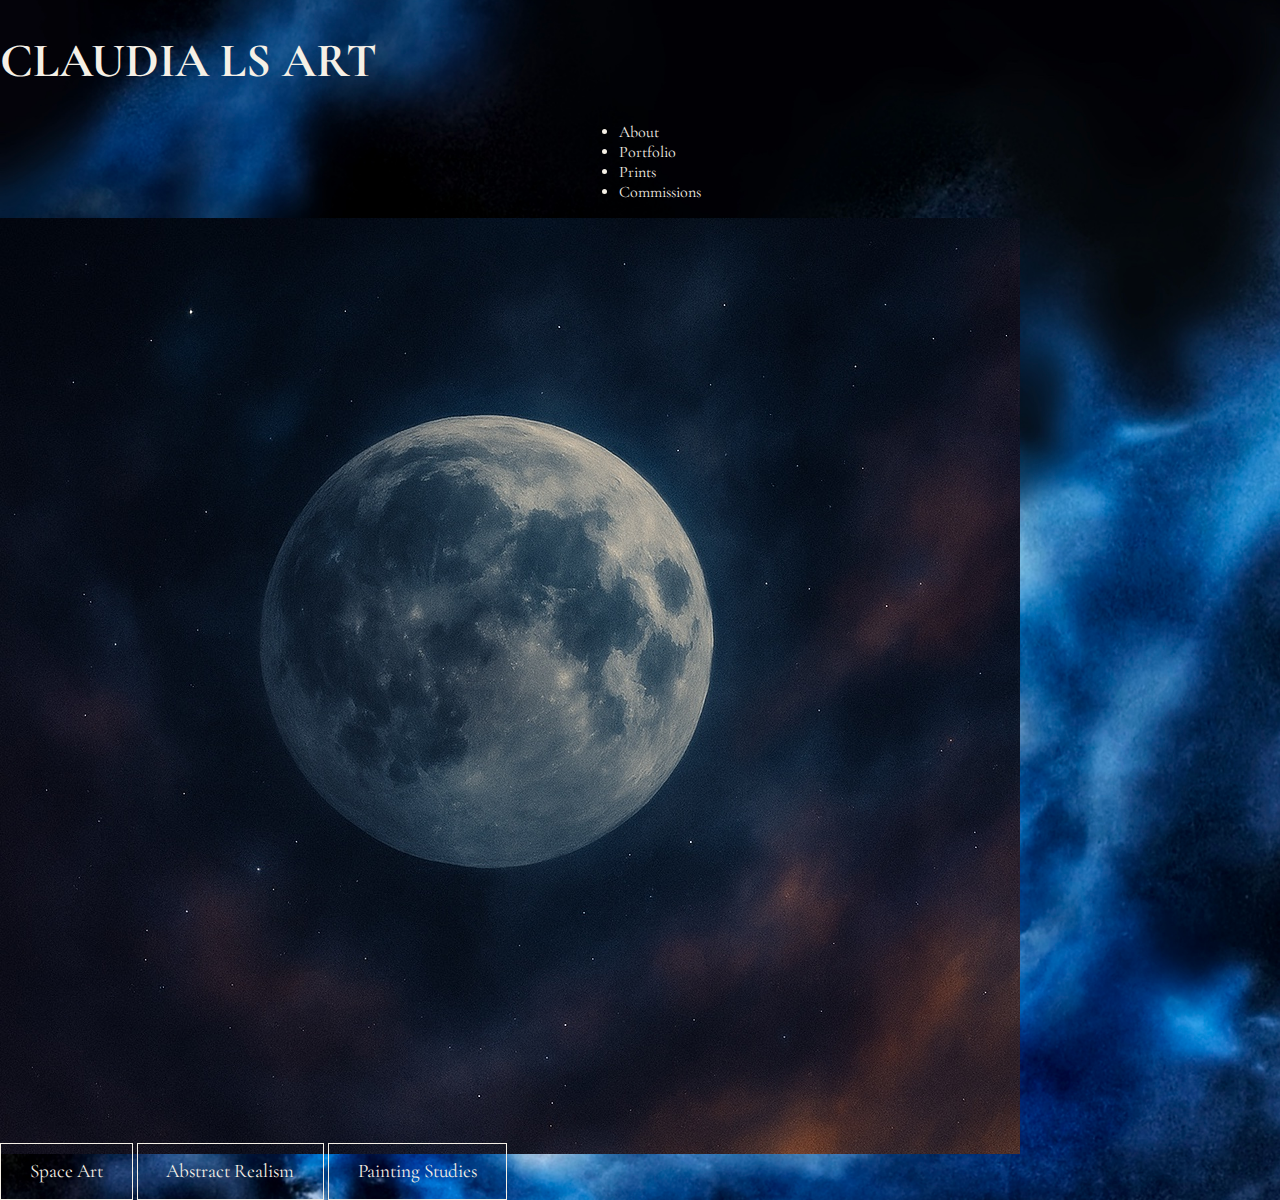
<file: Index.html>
<!DOCTYPE html>
<html lang="en">
<head>
  <meta charset="UTF-8" />
  <meta name="viewport" content="width=device-width, initial-scale=1.0"/>
  <title>Claudia LS Art</title>
  <link href="https://fonts.googleapis.com/css2?family=Cormorant+Garamond:wght@400;600&display=swap" rel="stylesheet"/>
  <link rel="stylesheet" href="style.css" />
</head>
<body>
  <header>
    <h1>CLAUDIA LS ART</h1>
    <nav>
      <ul>
        <li><a href="#">About</a></li>
        <li><a href="#">Portfolio</a></li>
        <li><a href="#">Prints</a></li>
        <li><a href="#">Commissions</a></li>
      </ul>
    </nav>
  </header>

  <main>
    <section class="hero">
      <img src="hero.jpg" alt="Moon painting by Claudia LS" />
    </section>

    <section class="categories">
      <a href="#" class="button">Space Art</a>
      <a href="#" class="button">Abstract Realism</a>
      <a href="#" class="button">Painting Studies</a>
    </section>
  </main>
</body>
</html>
</file>
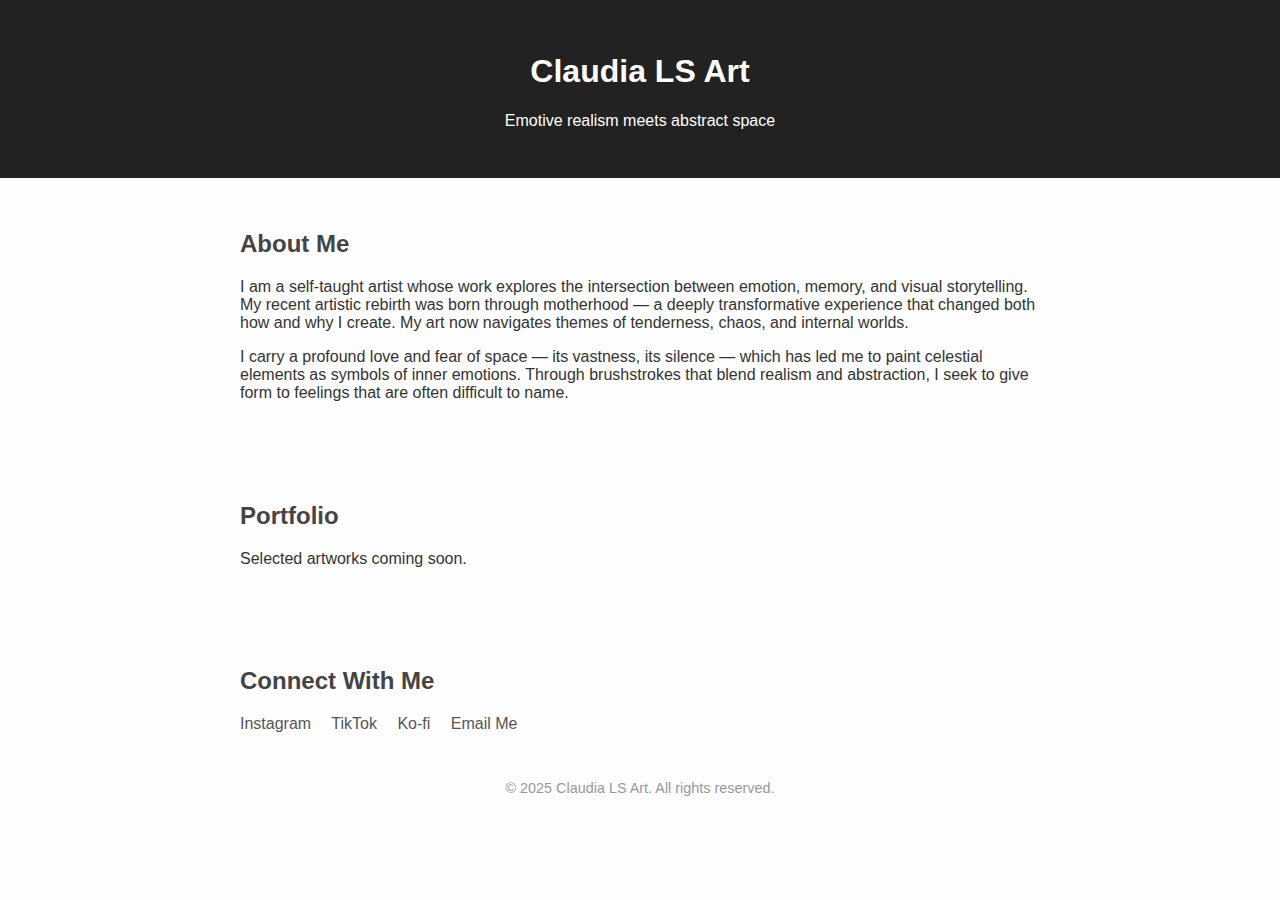
<file: index.html>
<!DOCTYPE html>
<html lang="en">
<head>
    <meta charset="UTF-8">
    <meta name="viewport" content="width=device-width, initial-scale=1.0">
    <title>Claudia LS Art</title>
    <style>
        body {
            font-family: Arial, sans-serif;
            background: #fefefe;
            margin: 0;
            padding: 0;
            color: #333;
        }
        header {
            background: #222;
            color: white;
            padding: 2em;
            text-align: center;
        }
        section {
            padding: 2em;
            max-width: 800px;
            margin: auto;
        }
        h2 {
            color: #444;
        }
        .social-links a {
            margin-right: 1em;
            text-decoration: none;
            color: #555;
        }
        footer {
            text-align: center;
            padding: 1em;
            font-size: 0.9em;
            color: #999;
        }
    </style>
</head>
<body>

<header>
    <h1>Claudia LS Art</h1>
    <p>Emotive realism meets abstract space</p>
</header>

<section>
    <h2>About Me</h2>
    <p>I am a self-taught artist whose work explores the intersection between emotion, memory, and visual storytelling.
    My recent artistic rebirth was born through motherhood — a deeply transformative experience that changed both how and why I create.
    My art now navigates themes of tenderness, chaos, and internal worlds.</p>

    <p>I carry a profound love and fear of space — its vastness, its silence — which has led me to paint celestial elements
    as symbols of inner emotions. Through brushstrokes that blend realism and abstraction, I seek to give form to feelings that
    are often difficult to name.</p>
</section>

<section>
    <h2>Portfolio</h2>
    <p>Selected artworks coming soon.</p>
</section>

<section>
    <h2>Connect With Me</h2>
    <div class="social-links">
        <a href="https://instagram.com/claudialsart" target="_blank">Instagram</a>
        <a href="https://tiktok.com/@claudialsart" target="_blank">TikTok</a>
        <a href="https://ko-fi.com/clsart" target="_blank">Ko-fi</a>
        <a href="mailto:info@claudialsart.com">Email Me</a>
    </div>
</section>

<footer>
    &copy; 2025 Claudia LS Art. All rights reserved.
</footer>

</body>
</html>
</file>
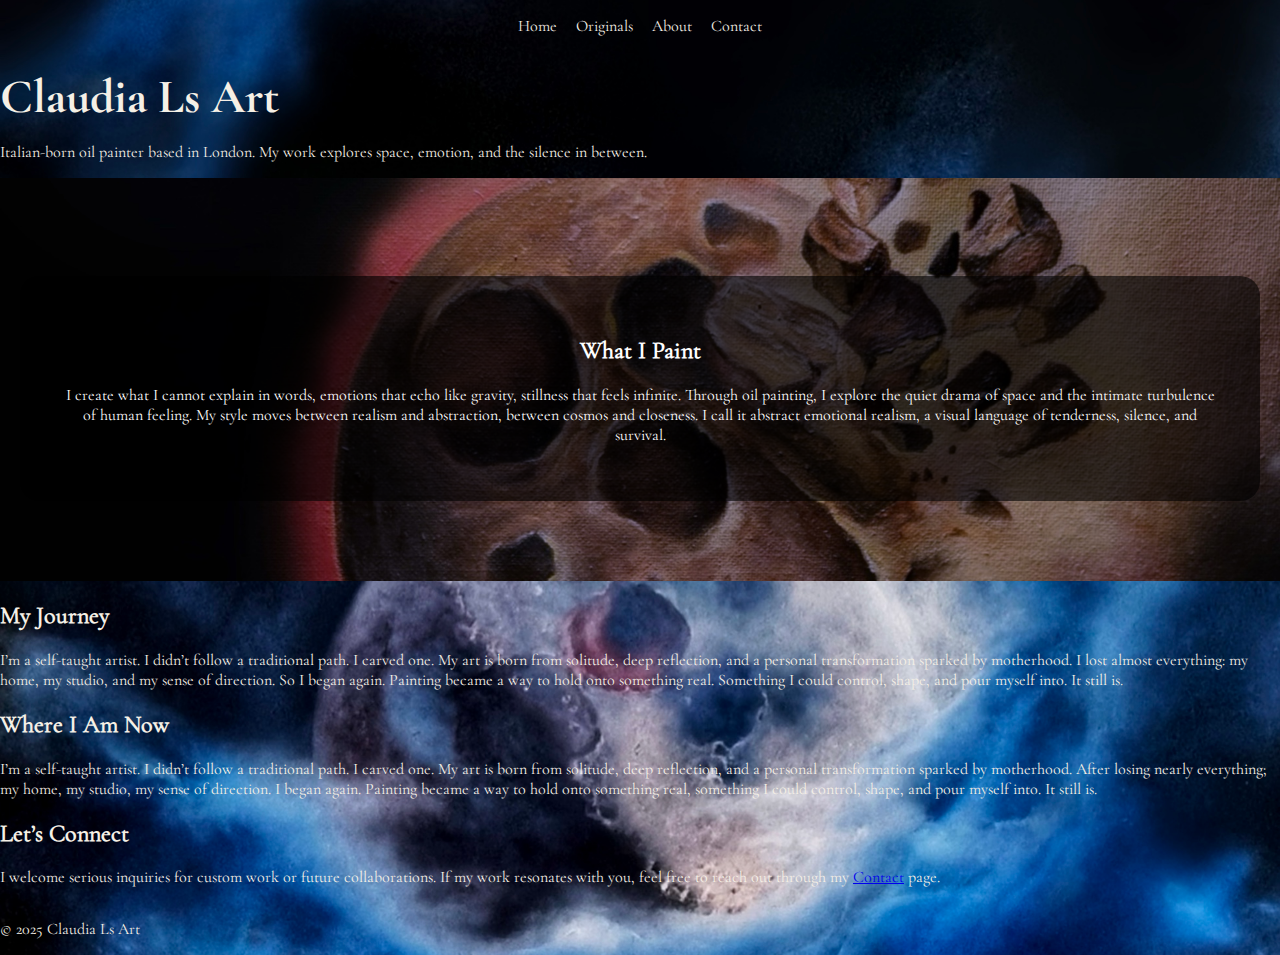
<file: about.html>
<!DOCTYPE html>
<html lang="en">
<head>
  <meta charset="UTF-8">
  <meta name="viewport" content="width=device-width, initial-scale=1.0">
  <title>About Me | Claudia Ls Art</title>
  <link rel="stylesheet" href="style.css">
</head>
<body>

  <header>
    <nav>
      <a href="index.html">Home</a>
      <a href="originals.html">Originals</a>
      <a href="about.html">About</a>
      <a href="contact.html">Contact</a>
    </nav>
  </header>

  <main>

    <!-- Hero Intro -->
    <section class="hero-intro">
      <h1>Claudia Ls Art</h1>
      <p>Italian-born oil painter based in London. My work explores space, emotion, and the silence in between.</p>
    </section>

    <!-- What I Paint with background -->
    <section id="what-i-paint">
      <div class="overlay">
        <h2>What I Paint</h2>
        <p>I create what I cannot explain in words, emotions that echo like gravity, stillness that feels infinite.
        Through oil painting, I explore the quiet drama of space and the intimate turbulence of human feeling.
        My style moves between realism and abstraction, between cosmos and closeness.
        I call it abstract emotional realism, a visual language of tenderness, silence, and survival.</p>
      </div>
    </section>

 <section id="my-journey">
  <div class="my-journey-overlay">
    <div class="my-journey-text">
      <h2>My Journey</h2>
      <p>
  I’m a self-taught artist. I didn’t follow a traditional path. I carved one.
  My art is born from solitude, deep reflection, and a personal transformation sparked by motherhood.
  I lost almost everything: my home, my studio, and my sense of direction. So I began again.
  Painting became a way to hold onto something real. Something I could control, shape, and pour myself into.
  It still is.
      </p>
    </div>
    <div class="my-journey-image"></div>
  </div>
</section>

    <!-- Where I Am Now -->
    <section class="where-i-am">
      <h2>Where I Am Now</h2>
      <p> I’m a self-taught artist. I didn’t follow a traditional path. I carved one.
  My art is born from solitude, deep reflection, and a personal transformation sparked by motherhood.
  After losing nearly everything; my home, my studio, my sense of direction. I began again.
  Painting became a way to hold onto something real, something I could control, shape, and pour myself into.
  It still is.
</p>

    <!-- Connect -->

    <section class="connect">
      <h2>Let’s Connect</h2>
      <p>I welcome serious inquiries for custom work or future collaborations.
      If my work resonates with you, feel free to reach out through my
      <a href="contact.html">Contact</a> page.</p>
    </section>

  </main>

  <footer>
    <p>© 2025 Claudia Ls Art</p>
  </footer>

</body>
</html>
</file>
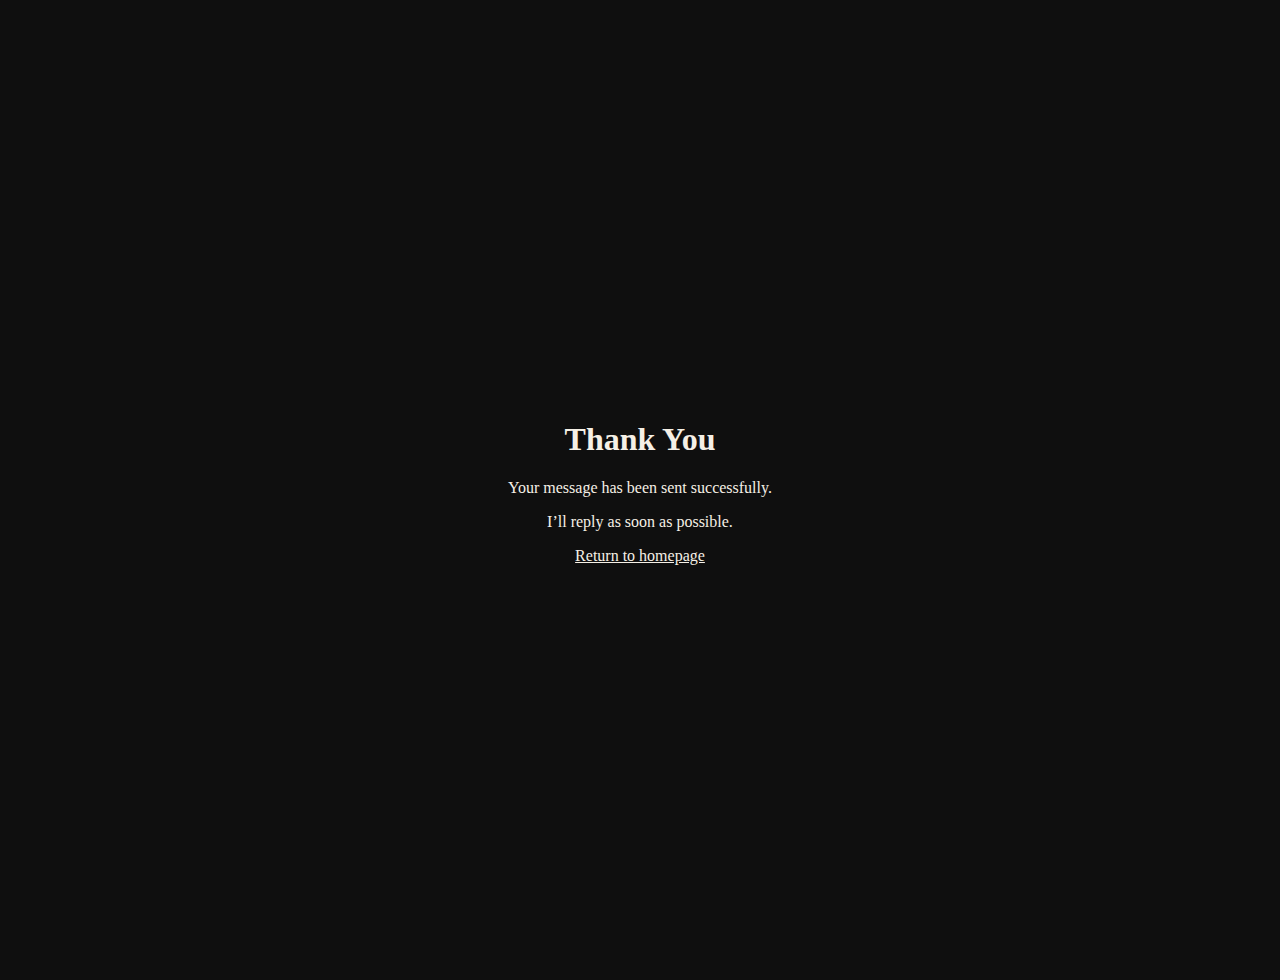
<file: thank-you.html>
<!DOCTYPE html>
<html lang="en">
<head>
  <meta charset="UTF-8" />
  <meta name="viewport" content="width=device-width, initial-scale=1.0" />
  <title>Thank You</title>
  <style>
    body {
      background-color: #0f0f0f;
      color: #f5f0e6;
      font-family: 'Cormorant', serif;
      display: flex;
      justify-content: center;
      align-items: center;
      height: 100vh;
      text-align: center;
      padding: 2em;
    }
    a {
      color: #f5f0e6;
      text-decoration: underline;
    }
    a:hover {
      opacity: 0.7;
    }
  </style>
</head>
<body>
  <div>
    <h1>Thank You</h1>
    <p>Your message has been sent successfully.</p>
    <p>I’ll reply as soon as possible.</p>
    <p><a href="index.html">Return to homepage</a></p>
  </div>
</body>
</html>
</file>
<file: style.css>
@font-face {
  font-family: 'Cormorant';
  src: url('fonts/CormorantGaramond-Regular.ttf') format('truetype');
}

@font-face {
  font-family: 'Cormorant-Bold';
  src: url('fonts/CormorantGaramond-Bold.ttf') format('truetype');
}

body {
  margin: 0;
  padding: 0;
  font-family: 'Cormorant', serif;
  background-image: url("hero-moon-long.jpg");
  background-size: cover;
  background-position: center;
  background-repeat: no-repeat;
  min-height: 100svh;
  color: #f5f0e6;
  display: flex;
  flex-direction: column;
  justify-content: space-between;
  overflow-x: hidden;
}

.overlay {
  text-align: center;
  margin-top: 2vh;
  padding: 2vh;
}

h1 {
  font-family: 'Cormorant-Bold', serif;
  font-size: 3em;
  margin-bottom: 0.2em;
}

.subtitle {
  font-size: 1.2em;
  margin-bottom: 1.5em;
  color: #e6e1d6;
}

nav {
  display: flex;
  flex-wrap: wrap;
  justify-content: center;
  gap: 1.2em;
  font-size: 1em;
  margin-top: 1em;
}

nav a {
  text-decoration: none;
  color: #f5f0e6;
  transition: opacity 0.3s ease;
}

nav a:hover {
  opacity: 0.7;
}

.buttons {
  display: flex;
  justify-content: center;
  gap: 2em;
  padding: 2em 1em;
  flex-wrap: wrap;
  margin-top: auto;
  margin-bottom: 2vh;
}

.button {
  font-family: 'Cormorant', serif;
  font-size: 1.2em;
  padding: 0.8em 1.5em;
  border: 1px solid #f5f0e6;
  color: #f5f0e6;
  background: transparent;
  text-decoration: none;
  transition: background-color 0.3s, color 0.3s;
}

.button:hover {
  background-color: rgba(245, 240, 230, 0.15);
  color: #ffffff;
}

/* Contact email */
.direct-email {
  margin-top: 2em;
  font-size: 1.1em;
  font-weight: bold;
  color: #f5f0e6;
  text-align: center;
}

.direct-email a {
  color: #f5f0e6;
  text-decoration: underline;
}

.direct-email a:hover {
  opacity: 0.7;
}

/* Modal styles */
.modal {
  display: none;
  position: fixed;
  z-index: 1000;
  left: 0;
  top: 0;
  width: 100%;
  height: 100%;
  overflow: auto;
  background-color: rgba(0, 0, 0, 0.7);
  justify-content: center;
  align-items: center;
}

.modal-content {
  background-color: rgba(15, 15, 15, 0.95);
  padding: 30px;
  border-radius: 12px;
  width: 90%;
  max-width: 500px;
  box-shadow: 0 0 20px rgba(255, 255, 255, 0.2);
  color: #fff;
  position: relative;
}

.close-button {
  position: absolute;
  top: 10px;
  right: 15px;
  font-size: 24px;
  cursor: pointer;
  color: #fff;
}

.modal-content input,
.modal-content textarea {
  width: 100%;
  margin-bottom: 1em;
  padding: 10px;
  border: 1px solid #ccc;
  border-radius: 6px;
  font-family: 'Cormorant', serif;
  font-size: 1em;
}

.modal-content button {
  padding: 10px 20px;
  border: 1px solid #f5f0e6;
  background: transparent;
  color: #f5f0e6;
  cursor: pointer;
  font-family: 'Cormorant-Bold', serif;
  font-size: 1em;
}

.modal-content button:hover {
  background-color: rgba(245, 240, 230, 0.2);
}

/* Responsive */
@media (max-width: 768px) {
  .buttons {
    flex-direction: column;
    align-items: center;
    gap: 1em;
  }

  nav {
    flex-direction: column;
    gap: 0.8em;
  }

  h1 {
    font-size: 2.2em;
  }

  .subtitle {
    font-size: 1em;
    padding: 0 1em;
  }

  .modal-content {
    width: 90%;
    max-height: 90vh;
    overflow-y: auto;
    padding: 20px;
    box-sizing: border-box;
  }

  .modal-content input,
  .modal-content textarea {
    font-size: 1em;
  }

  .modal-content h2 {
    font-size: 1.5em;
  }

  .modal-content button {
    font-size: 1em;
  }
}
#what-i-paint {
  background: url('what-i-paint.jpg') no-repeat center center fixed;
  background-size: cover;
  color: white;
  padding: 80px 20px;
  text-align: center;
}

#what-i-paint .overlay {
  background-color: rgba(0, 0, 0, 0.6);
  padding: 40px;
  border-radius: 20px;
}

.my-journey-background {
  background: url('my-journey.jpg') no-repeat center center fixed;
  background-size: cover;
  padding: 80px 20px;
  color: white;
  text-align: center;
}

.my-journey-box {
  background-color: rgba(0, 0, 0, 0.6);
  padding: 40px;
  border-radius: 20px;
}
}
.where-i-am {
  position: relative;
  background-size: cover;
  background-position: center;
  background-repeat: no-repeat;
  padding: 5em 2em;
  color: white;
  text-align: center;
}

.where-i-am-box {
  background-color: rgba(0, 0, 0, 0.5); /* semi-transparent dark box */
  padding: 2em;
  max-width: 800px;
  margin: 0 auto;
  border-radius: 10px;
}
</file>
